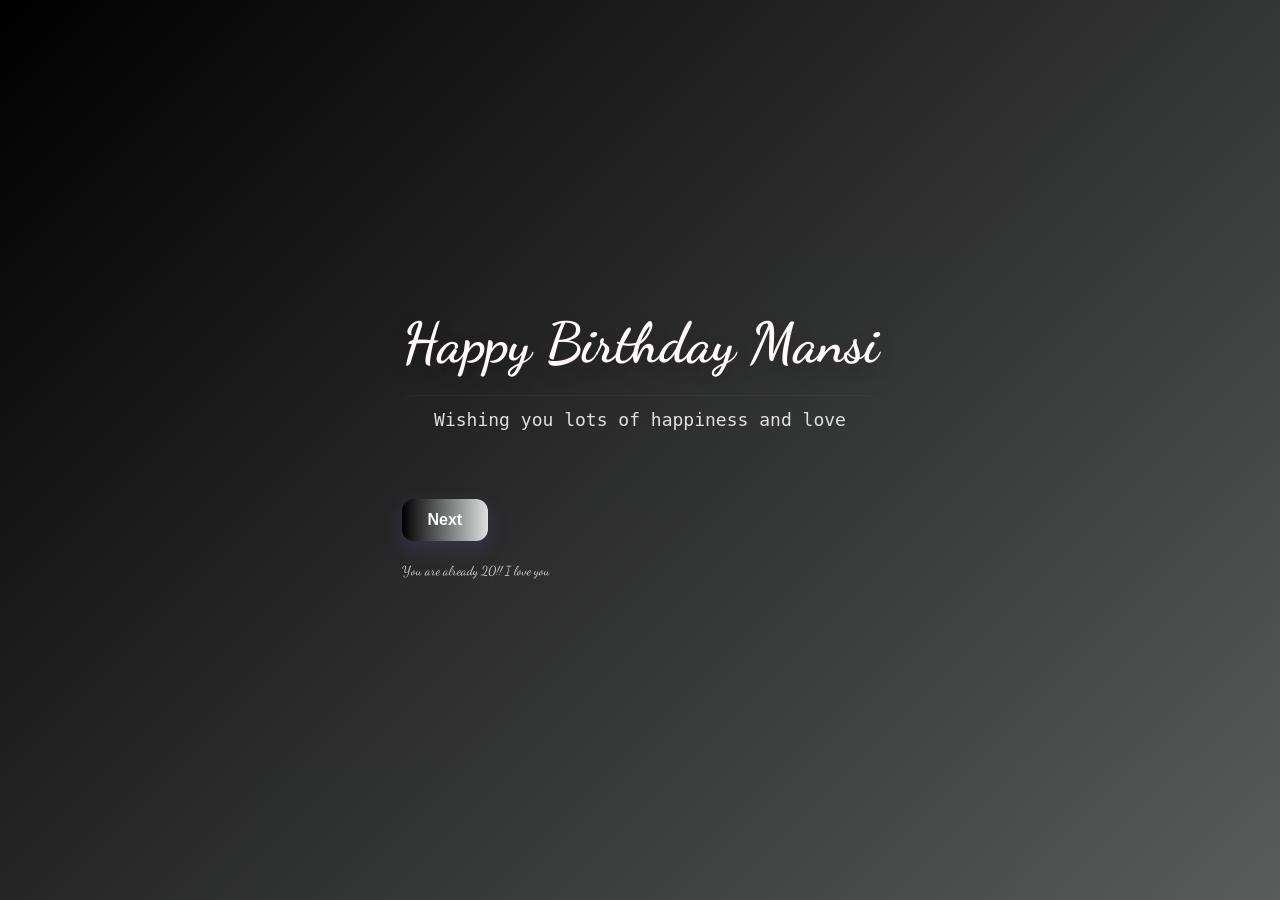
<file: index.html>
<!doctype html>
<html lang="en">
<head>
  <meta charset="utf-8" />
  <meta name="viewport" content="width=device-width, initial-scale=1" />
  <title>Happy Birthday Mansi</title>
  <link rel="stylesheet" href="styles.css" />
  <link href="https://fonts.googleapis.com/css2?family=Dancing+Script&display=swap" rel="stylesheet">
</head>
<body>
  <main class="page landing" id="landing">
    <div class="card">
      <h1 class="title">Happy Birthday Mansi</h1>

      <!-- Customizable message: edit the text below or type into the box -->
      <textarea id="messageInput" class="message" rows="2">Wishing you lots of happiness and love</textarea>

      <button id="nextBtn" class="btn">Next</button>

      <p class="hint">You are already 20!! I love you</p>
    </div>
  </main>

  <script src="script.js"></script>
</body>
</html>
</file>
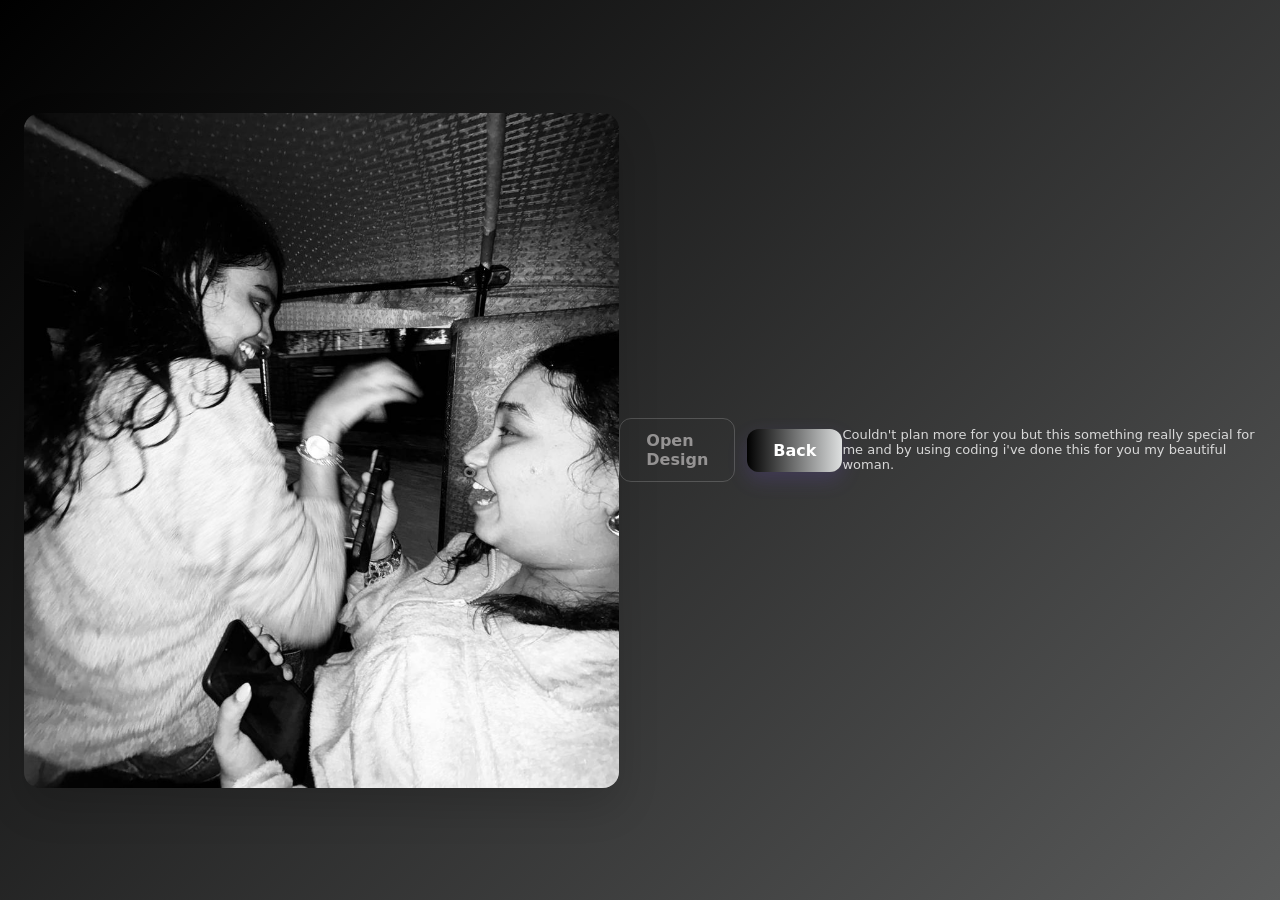
<file: page2.html>
<!doctype html>
<html lang="en">
<head>
  <meta charset="utf-8" />
  <meta name="viewport" content="width=device-width, initial-scale=1" />
  <title>For my Darling</title>
  <link rel="stylesheet" href="styles.css" />
</head>
<body>
  <main class="page photo-page">
    <div class="photo-container">
      <!-- Replace the src with your local image or click the image to upload a new one -->
      <img id="photo" src="assets/cute.jpeg" alt="My Bestest Friend" />

      <input id="fileInput" type="file" accept="image/*" style="display:none" />
    </div>

    <div class="actions">
  <!-- Edit the href below to your design link (replace the URL) -->
  <a id="designLink" class="btn ghost" href="https://www.canva.com/design/DAHEZuWeG24/D8AM2WN-8OLf69Er2u1TfA/view?utm_content=DAHEZuWeG24&utm_campaign=designshare&utm_medium=link2&utm_source=uniquelinks&utlId=he35dfca0cc" target="_blank" rel="noopener" aria-label="Open design in a new tab">Open Design</a>
      <a class="btn" href="index.html">Back</a>
    </div>

    <p class="hint">Couldn't plan more for you but this something really special for me and by using coding i've done this for you my beautiful woman.</p>
  </main>

  <script src="script.js"></script>
</body>
</html>
</file>
<file: styles.css>
/* Simple modern styles for the two-page birthday site */
:root{
  --bg-1: hsl(0, 0%, 0%); /* peachy pink */
  --bg-2: #5a5b5b; /* soft purple */
  --accent: #000000; /* bright pink */
  --muted: rgba(255, 255, 255, 0.85);
  --glass: rgba(251, 247, 247, 0.12);
  --radius: 16px;
  --max-width: 900px;
  font-family: 'Dancing Script', cursive;
}

*{box-sizing:border-box}
html,body{height:100%;margin:0}
body{
  font-family: 'Dancing Script', system-ui, -apple-system, 'Segoe UI', Roboto, 'Helvetica Neue', Arial;
  background: linear-gradient(135deg,var(--bg-1), var(--bg-2));
  color:#fff9f9;
  -webkit-font-smoothing:antialiased;
  -moz-osx-font-smoothing:grayscale;
}

.page{min-height:100vh;display:flex;align-items:center;justify-content:center;padding:24px;}s

.card{
  width:100%;max-width:var(--max-width);text-align:center;padding:36px;border-radius:20px;background:linear-gradient(180deg, rgba(255,255,255,0.06), rgba(255,255,255,0.02));backdrop-filter: blur(6px);box-shadow:0 8px 30px rgba(16,24,40,0.12);animation:fadeIn 700ms ease both;
}

.title{
  margin:0 0 18px 0;font-weight:700;font-size: clamp(28px, 6vw, 56px);color:#fff9f9;text-shadow:0 6px 20px rgba(0,0,0,0.18);
}

.message{
  width:100%;max-width:720px;margin:0 auto 20px auto;padding:14px 18px;border-radius:12px;border:0;resize:none;font-size:18px;text-align:center;background:transparent;color:var(--muted);outline:none;box-shadow:inset 0 1px 0 rgba(255,255,255,0.03);
}

.btn{
  display:inline-block;margin:10px auto;padding:12px 26px;border-radius:12px;border:0;font-weight:600;font-size:16px;cursor:pointer;background:linear-gradient(90deg,var(--accent), #dee0e0);color:white;box-shadow:0 8px 20px rgba(127,90,240,0.18);transition:transform 160ms ease, box-shadow 160ms ease, opacity 160ms ease; text-decoration:none;
}

.btn:hover{transform:translateY(-4px);box-shadow:0 14px 30px rgba(6, 79, 80, 0.22)}

.btn.ghost{background:transparent;color:rgb(149, 147, 147);border:1px solid rgba(255,255,255,0.18);box-shadow:none}

.hint{margin-top:12px;font-size:13px;color:rgba(255,255,255,0.8)}

/* Page 2 styles */
.photo-page .photo-container{width:100%;max-width:1100px;height:75vh;display:block;margin:8px auto;border-radius:16px;overflow:hidden;box-shadow:0 18px 40px rgba(0,0,0,0.15);animation:fadeIn 700ms ease both}
.photo-page img{width:100%;height:100%;object-fit:cover;display:block}

.actions{display:flex;gap:12px;justify-content:center;align-items:center;margin:20px 0}

/* Responsive tweaks */
@media (max-width:600px){
  .card{padding:20px}
  .message{font-size:16px}
  .btn{width:100%}
  .actions{flex-direction:column;padding:0 12px}
}

@keyframes fadeIn{from{opacity:0;transform:translateY(6px)}to{opacity:1;transform:none}}
</file>
